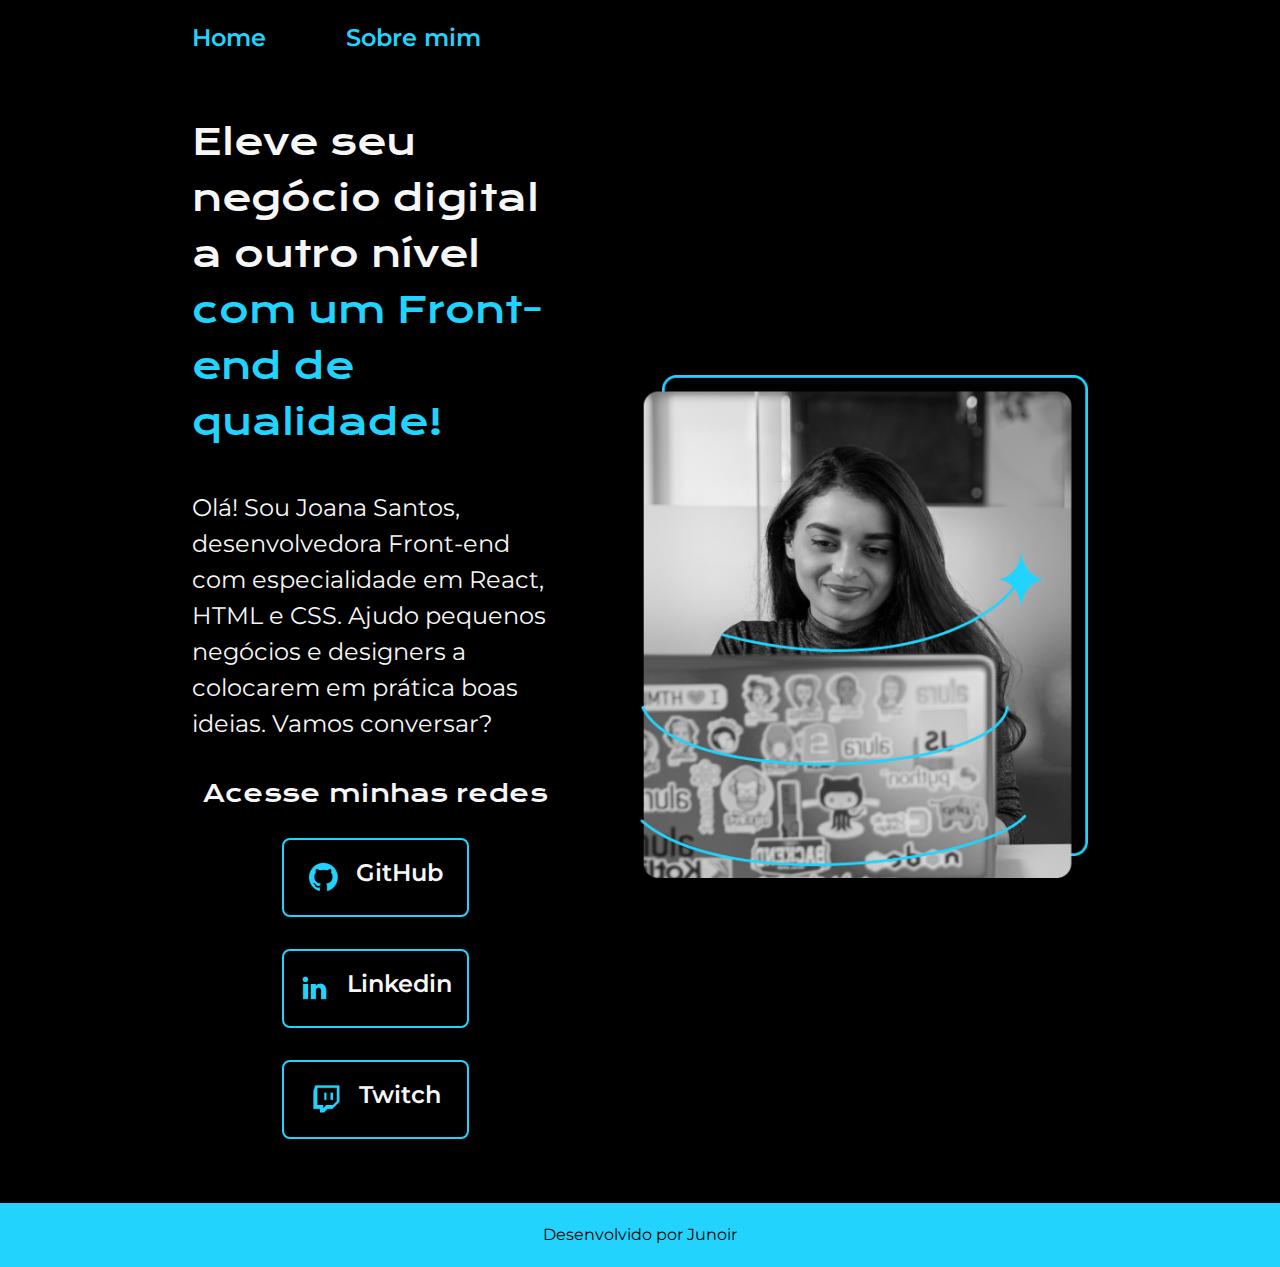
<file: index.html>
<!DOCTYPE html>
<html lang="pt-br">
<head>
    <meta charset="UTF-8">
    <meta http-equiv="X-UA-Compatible" content="IE=edge">
    <meta name="viewport" content="width=device-width, initial-scale=1.0">
    <title>portifólio</title>
    <link rel="stylesheet" href="/style/reset.css">
    <link rel="stylesheet" href="style/style.css">
</head>
<body>
    <header class="cabecalho">
        <nav class="cabecalho__menu">
            <a class="cabecalho__menu__link" href="/index.html">Home</a>
            <a class="cabecalho__menu__link" href="/about.html">Sobre mim</a>
        </nav>
    </header>
    <main class="apresentacao">
        <section class="apresentacao__conteudo">
            <h1 class="apresentacao__conteudo__titulo">
                Eleve seu negócio digital a outro nível <strong class="titulo-destaque">com um Front-end de qualidade!</strong>
            </h1>
            <p class="apresentacao__conteudo__texto">
                Olá! Sou Joana Santos, desenvolvedora Front-end com especialidade em React, HTML e CSS. Ajudo pequenos negócios e designers a colocarem em prática boas ideias. Vamos conversar?
            </p>
            <div class="apresentacao__links">
                <h2 class="apresentacao__links__subtitulo">Acesse minhas redes</h2>
                <a
                class="apresentacao__links__navegacao" href="#"> <img src="/assets/github.png" alt=""> GitHub
                </a>
                <a
                class="apresentacao__links__navegacao" href="#"> <img src="/assets/linkedin.png" alt=""> Linkedin
                </a>
                <a
                class="apresentacao__links__navegacao" href="#"> <img src="/assets/twitch.png" alt=""> Twitch
                </a>

            </div>
        </section>
        
        <img class="apresentacao__imagem" src="/assets/Imagem.png" alt="Foto de Joana">
    </main>
    <footer class="rodape">
        <p>Desenvolvido por Junoir</p>
    </footer>
</body>
</html>
</file>
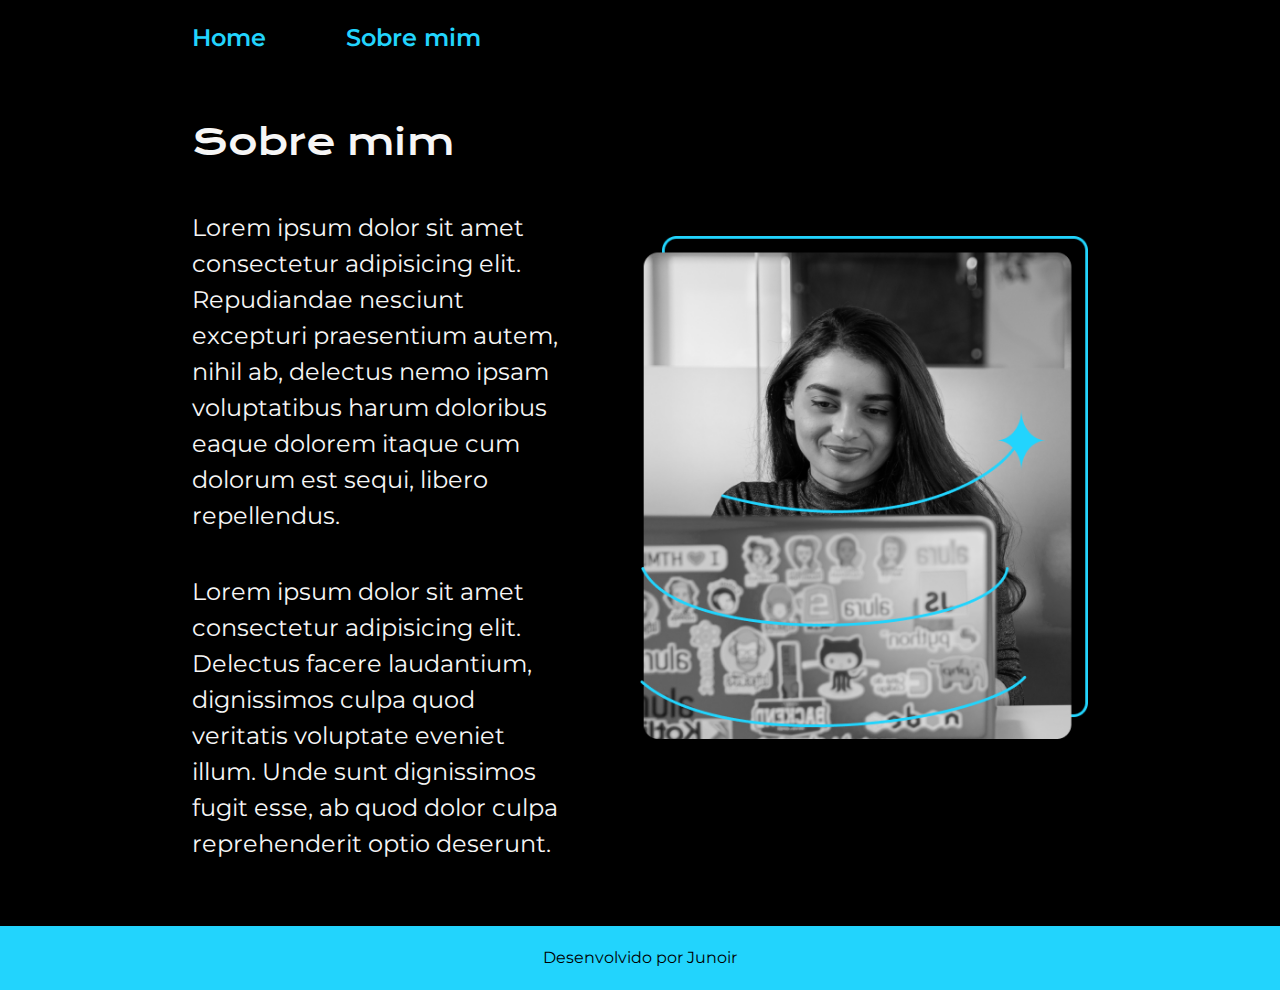
<file: about.html>
<!DOCTYPE html>
<html lang="pt-br">
<head>
    <meta charset="UTF-8">
    <meta http-equiv="X-UA-Compatible" content="IE=edge">
    <meta name="viewport" content="width=device-width, initial-scale=1.0">
    <title>Sobre mim</title>
    <link rel="stylesheet" href="/style/reset.css">
    <link rel="stylesheet" href="style/style.css">
</head>
<body>
    <header class="cabecalho">
        <nav class="cabecalho__menu">
            <a class="cabecalho__menu__link" href="/index.html">Home</a>
            <a class="cabecalho__menu__link" href="/about.html">Sobre mim</a>
        </nav>
    </header>

    <main class="apresentacao">
        <section class="apresentacao__conteudo">
            <H1 class="apresentacao__conteudo__titulo">Sobre mim</H1>
            <p class="apresentacao__conteudo__texto">Lorem ipsum dolor sit amet consectetur adipisicing elit. Repudiandae nesciunt excepturi praesentium autem, nihil ab, delectus nemo ipsam voluptatibus harum doloribus eaque dolorem itaque cum dolorum est sequi, libero repellendus. </p>
            <p class="apresentacao__conteudo__texto"> Lorem ipsum dolor sit amet consectetur adipisicing elit. Delectus facere laudantium, dignissimos culpa quod veritatis voluptate eveniet illum. Unde sunt dignissimos fugit esse, ab quod dolor culpa reprehenderit optio deserunt.</p>
        </section>
        <img class="apresentacao__imagem" src="/assets/Imagem.png" alt="">
    </main>

    <footer class="rodape">
        <p>Desenvolvido por Junoir</p>
    </footer>
</body>
</html>
</file>
<file: style/style.css>
@charset "UTF-8";

@import url('https://fonts.googleapis.com/css2?family=Krona+One&family=Montserrat:wght@400;600&display=swap');

:root{
    --cor-primaria: #000000;
    --cor-secundaria: #f6f6f6;
    --cor-terciariia: #22D4FD;
    --cor-hover: #272727;

    --fonte-primaria: 'Krona One', sans-serif;
    --fonte-secundaria: 'Montserrat', sans-serif;
}


body{
    height: 100vh;
    box-sizing: border-box;
    background-color: var(--cor-primaria);
    color: var(--cor-secundaria);
}

.cabecalho{
    padding: 2% 0 0 15%;
}

.cabecalho__menu{
    display: flex;
    gap: 80px;
}

.cabecalho__menu__link{
    font-family: var(--fonte-secundaria);
    font-size: 1.5rem;
    font-weight: 600;
    color: var(--cor-terciariia);
    text-decoration: none;
}

.apresentacao{
    margin: 5% 15%;
    display: flex;
    align-items: center;
    justify-content: space-between;
    gap: 82px;
    
}
.apresentacao__conteudo{
    width: 50%;
    display: flex;
    flex-direction: column;
    gap: 40px;
}

.apresentacao__imagem{
    width: 30%;
}

.apresentacao__conteudo__titulo{
    font-family: var(--fonte-primaria);
    font-style: normal;
    font-weight: 400;
    font-size: 2.25rem;
    line-height: 56px;
}

.titulo-destaque{
    color: var(--cor-terciariia)
}

.apresentacao__conteudo__texto{
    font-family: var(--fonte-secundaria);
    font-style: normal;
    font-weight: 400;
    font-size: 1.5rem;
    line-height: 36px;
}



.apresentacao__links{
    display: flex;
    flex-direction: column;
    justify-content: space-between;
    align-items: center;
    gap: 32px;
}

.apresentacao__links__subtitulo{
    font-family: var(--fonte-primaria);
    font-weight: 400;
    font-size: 1.5rem;
}

.apresentacao__links__navegacao{
    display: flex;
    justify-content: center;
    gap: 16px;
    border: 2px solid var(--cor-terciariia);
    width: 50%;
    text-align: center;
    border-radius: 8px;
    font-size: 1.5rem;
    padding: 21.5px 0;
    color: var(--cor-secundaria);
    font-family: var(--fonte-secundaria);
    font-weight: 600;
    text-decoration: none;
    
}

.apresentacao__links__link:hover{
    background-color: var(--cor-hover);
}

.apresentacao__imagem{
    width: 50%;
}

.rodape{
    color: var(--cor-primaria);
    background-color: var(--cor-terciariia);
    padding: 24px;
    text-align: center;
    font-family: var(--fonte-secundaria);
    font-weight: 400;
}

@media (max-width: 1200px){
    
    .cabecalho{
        padding: 10%;
    }

    .cabecalho__menu{
        justify-content: center;
    }

    .apresentacao{
        flex-direction: column-reverse;
        padding: 3%;
    }

    .apresentacao__conteudo{
        width: auto;
    }
}
</file>
